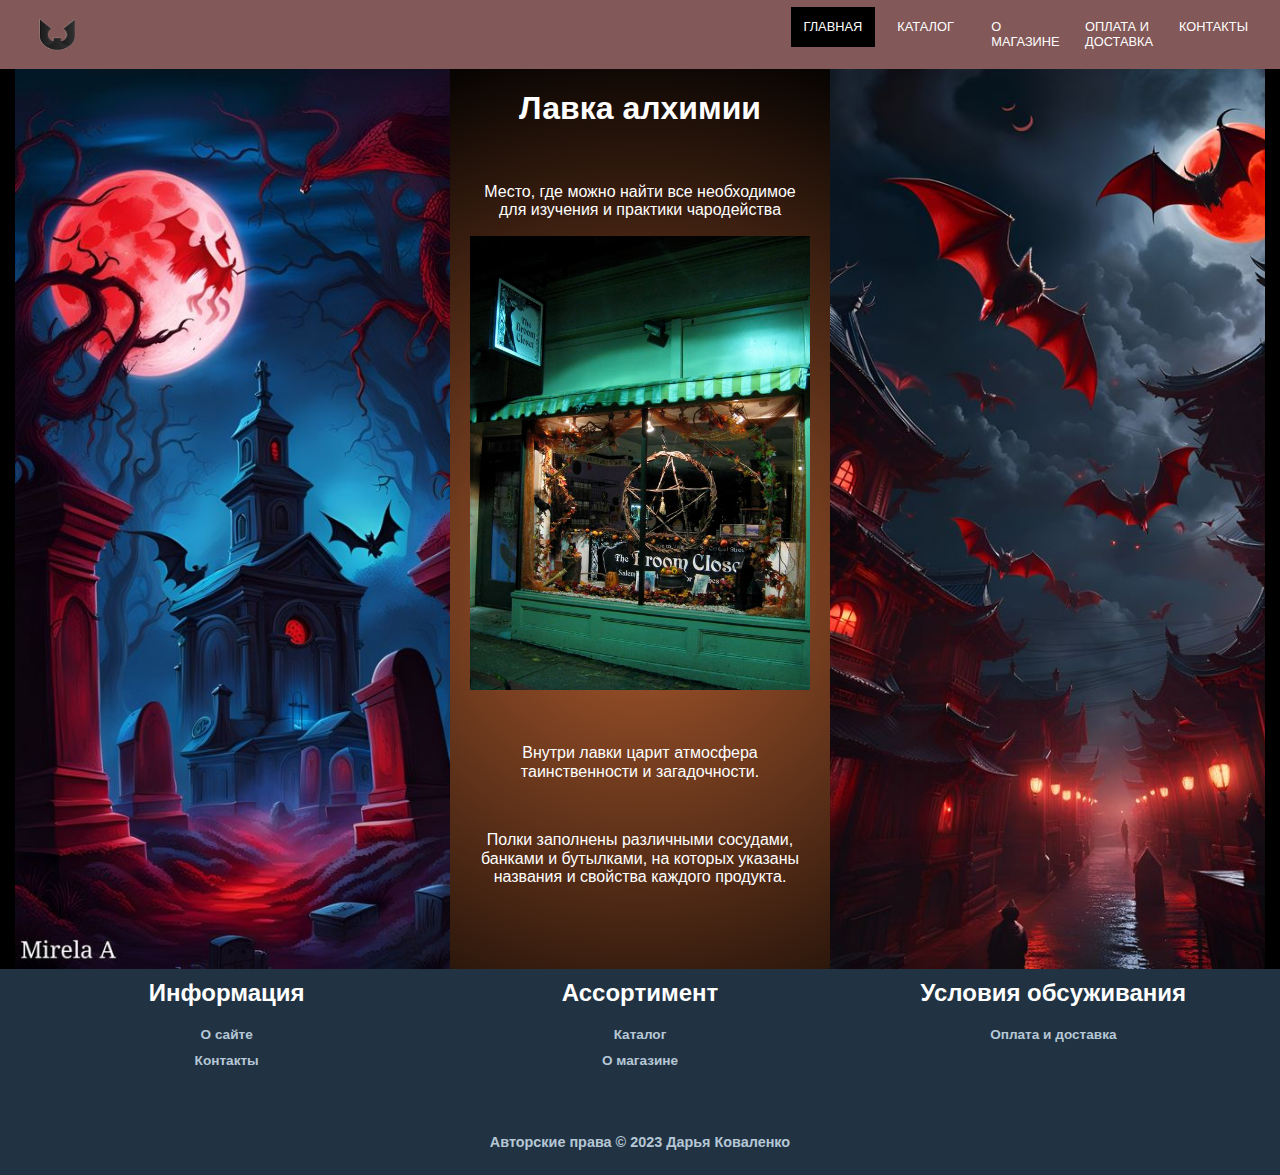
<file: index.html>
<!DOCTYPE html>
<html lang="en">

<head>
    <meta charset="UTF-8" />
    <meta name="viewport" content="width=device-width, initial-scale=1.0" />
    <title>Главная страница</title>
    <link rel="stylesheet" href="static/styles/normalize.min.css" />
    <link rel="stylesheet" href="static/styles/style.css" />
</head>

<body>
    <header class="header" id="myHeader">
        <a href="index.html" class="header__logo"><img src="static/images/bat-logo.png" width="115px"
                height="69px" /></a>
        <input type="checkbox" id="menu-checkbox" />
        <nav role="navigation">
            <label for="menu-checkbox" class="toggle-button" data-open="Меню" data-close="Закрыть" onclick></label>
            <ul class="main-menu">
                <li class="header__item active">
                    <a class="header__link" href="index.html">Главная</a>
                </li>
                <li class="header__item">
                    <a class="header__link" href="catalog.html">Каталог</a>
                </li>
                <li class="header__item">
                    <a class="header__link" href="about_shop.html">О магазине</a>
                </li>
                <li class="header__item">
                    <a class="header__link" href="pay_and_delivery.html">Оплата и доставка</a>
                </li>
                <li class="header__item">
                    <a class="header__link" href="contacts.html">Контакты</a>
                </li>
            </ul>
        </nav>
    </header>

    <section>
        <div class="container">
            <div class="main">
                <div class="main__image_1" align="left"></div>
                <div id="about_site" class="main__text">
                    <h1 class="main__title" align="center">Лавка алхимии</h1>
                    <div class="main__desc">
                        <p class="main__p" align="center">
                            Место, где можно найти все необходимое для изучения и практики
                            чародейства
                        </p>

                        <div align="center">
                            <img src="static/images/store-1.jpg" width="100%" alt="витрина" />
                        </div>

                        <p class="main__p" align="center">Внутри лавки царит атмосфера таинственности и загадочности.
                        </p>

                        <p class="main__p" align="center">Полки заполнены
                            различными сосудами, банками и
                            бутылками, на которых указаны названия и свойства каждого продукта.</p>
                    </div>
                </div>
                <div class="main__image_2" align="right"></div>
            </div>
        </div>
    </section>
    <footer class="example-3">
        <div class="container main-content-area">
            <div class="holder" align="center">
                <h3>Информация</h3>
                <ul>
                    <li><a href="#about_site">О сайте</a></li>
                    <li><a href="contacts.html">Контакты</a></li>
                </ul>
            </div>
            <div class="holder" align="center">
                <h3>Ассортимент</h3>
                <ul>
                    <li><a href="catalog.html">Каталог</a></li>
                    <li><a href="about_shop.html">О магазине</a></li>
                </ul>
            </div>
            <div class="holder" align="center">
                <h3>Условия обсуживания</h3>
                <ul>
                    <li><a href="pay_and_delivery.html">Оплата и доставка</a></li>
                </ul>
            </div>
        </div>
        <div class="copyright" align="center">
            <p>Авторские права © 2023 Дарья Коваленко</p>
        </div>
    </footer>
</body>

</html>
</file>
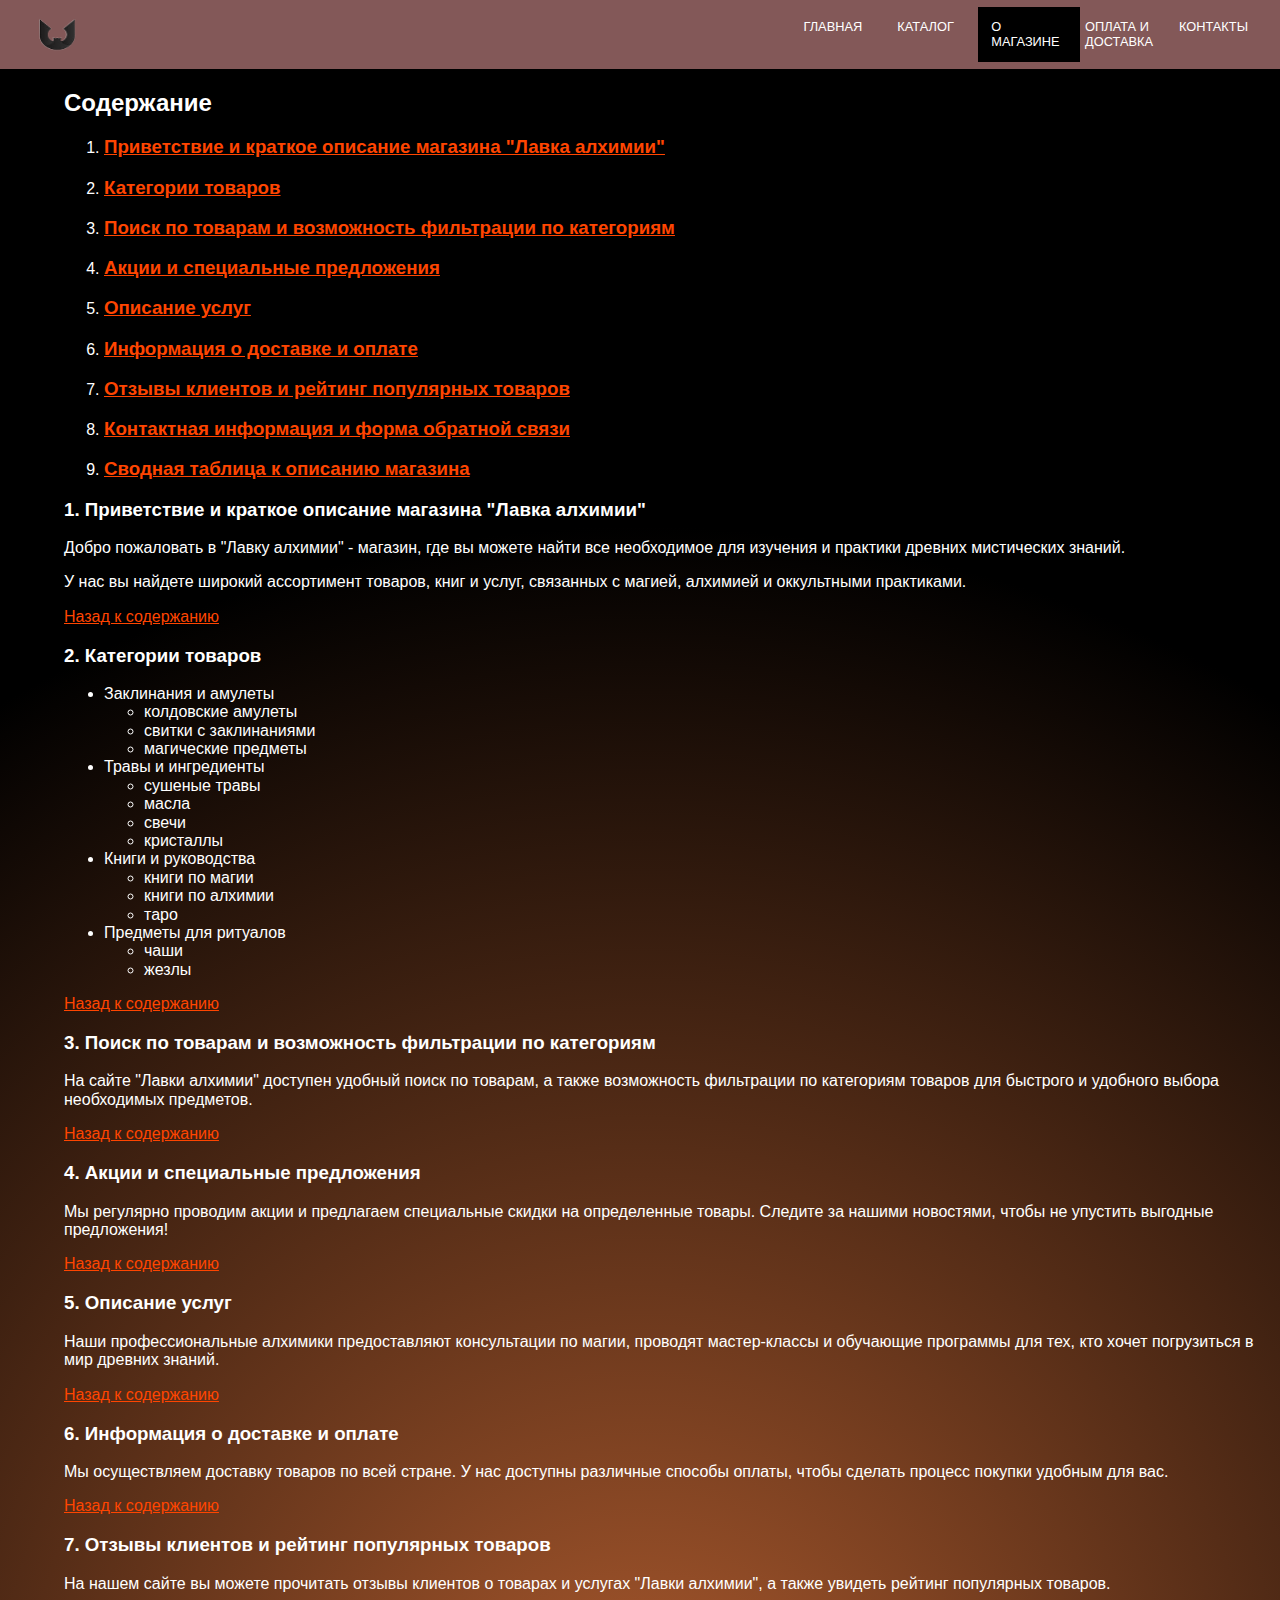
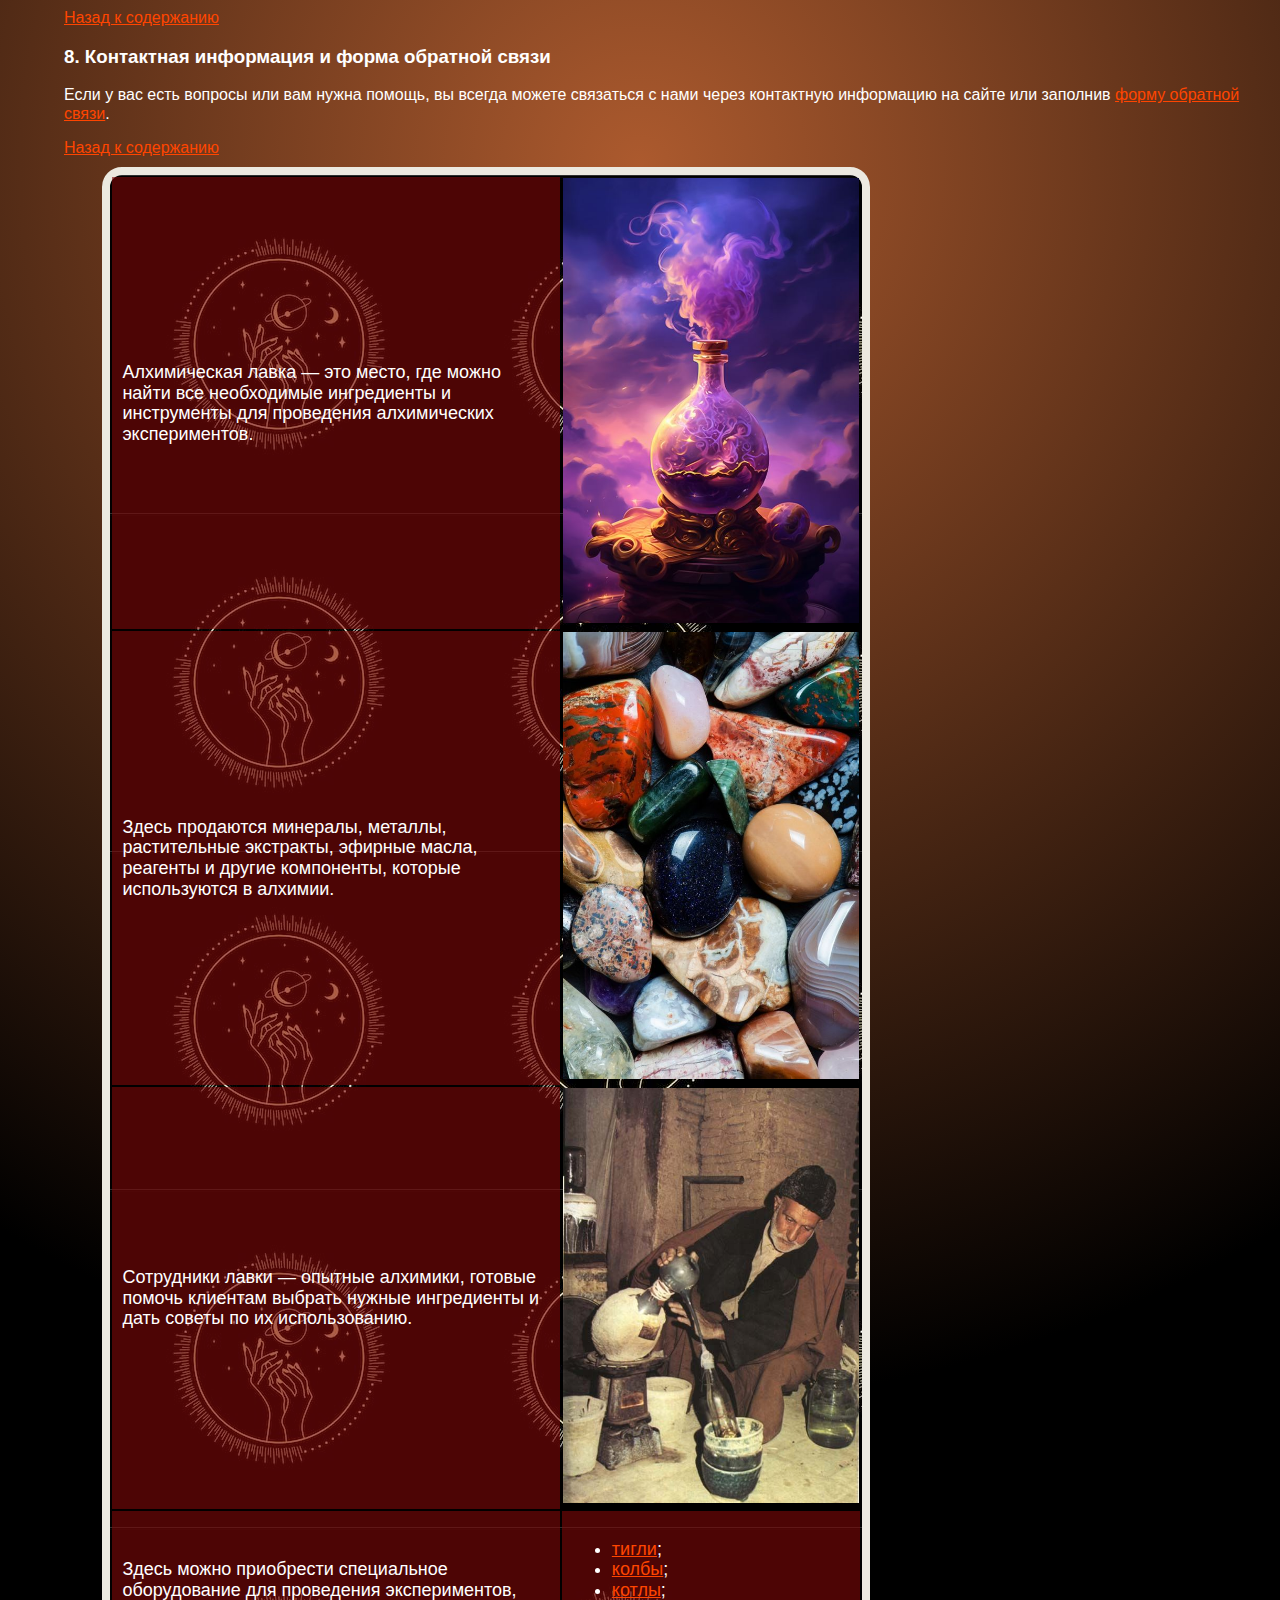
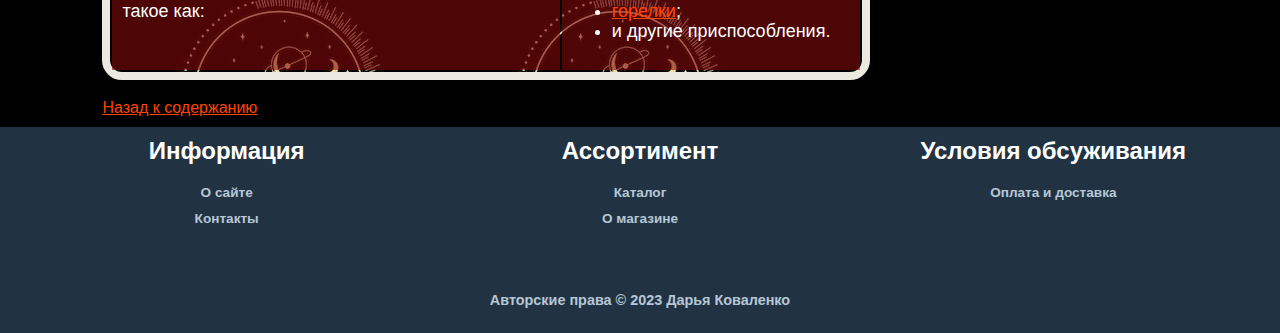
<file: about_shop.html>
<!DOCTYPE html>
<html lang="en">

<head>
  <meta charset="UTF-8" />
  <meta name="viewport" content="width=device-width, initial-scale=1.0" />
  <title>О магазине</title>
  <link rel="stylesheet" href="static/styles/normalize.min.css" />
  <link rel="stylesheet" href="static/styles/style.css" />
</head>

<body>
  <header class="header" id="myHeader">
    <a href="index.html" class="header__logo"><img src="static/images/bat-logo.png" width="115px" height="69px" /></a>
    <input type="checkbox" id="menu-checkbox" />
    <nav role="navigation">
      <label for="menu-checkbox" class="toggle-button" data-open="Меню" data-close="Закрыть" onclick></label>
      <ul class="main-menu">
        <li class="header__item">
          <a class="header__link" href="index.html">Главная</a>
        </li>
        <li class="header__item">
          <a class="header__link" href="catalog.html">Каталог</a>
        </li>
        <li class="header__item active">
          <a class="header__link" href="about_shop.html">О магазине</a>
        </li>
        <li class="header__item">
          <a class="header__link" href="pay_and_delivery.html">Оплата и доставка</a>
        </li>
        <li class="header__item">
          <a class="header__link" href="contacts.html">Контакты</a>
        </li>
      </ul>
    </nav>
  </header>

  <div id="about-shop" class="about__shop">
    <h2>Содержание</h2>
    <ol>
      <li>
        <h3><a href="#section-1" class="text__link">Приветствие и краткое описание магазина "Лавка алхимии"</a></h3>
      </li>
      <li>
        <h3><a href="#section-2" class="text__link">Категории товаров</a></h3>
      </li>
      <li>
        <h3><a href="#section-3" class="text__link">Поиск по товарам и возможность фильтрации по категориям</a>
      </li>
      <li>
        <h3><a href="#section-4" class="text__link">Акции и специальные предложения</a>
          <h3>
      </li>
      <li>
        <h3><a href="#section-5" class="text__link">Описание услуг</a></h3>
      </li>
      <li>
        <h3><a href="#section-6" class="text__link">Информация о доставке и оплате</a></h3>
      </li>
      <li>
        <h3><a href="#section-7" class="text__link">Отзывы клиентов и рейтинг популярных товаров</a></h3>
      </li>
      <li>
        <h3><a href="#section-8" class="text__link">Контактная информация и форма обратной связи</a>
          <h3>
      </li>
      <li>
        <h3><a href="#shop-table" class="text__link">Сводная таблица к описанию магазина</a>
          <h3>
      </li>
    </ol>

    <div id="section-1">
      <h3>1. Приветствие и краткое описание магазина "Лавка алхимии"</h3>
      <p>Добро пожаловать в "Лавку алхимии" - магазин, где вы можете найти все необходимое для изучения и практики
        древних
        мистических знаний. </p>
      <p>У нас вы найдете широкий ассортимент товаров, книг и услуг, связанных с магией, алхимией и
        оккультными практиками.</p>
      <a href="#about-shop" class="text__link">Назад к содержанию</a>
    </div>

    <div id="section-2">
      <h3>2. Категории товаров</h3>
      <ul>
        <li>Заклинания и амулеты
          <ul>
            <li>колдовские амулеты</li>
            <li>свитки с заклинаниями</li>
            <li>магические предметы</li>
          </ul>
        </li>
        <li>Травы и ингредиенты
          <ul>
            <li>сушеные травы</li>
            <li>масла</li>
            <li>свечи</li>
            <li>кристаллы</li>
          </ul>
        </li>
        <li>Книги и руководства
          <ul>
            <li>книги по магии</li>
            <li>книги по алхимии</li>
            <li>таро</li>
          </ul>
        </li>
        <li>Предметы для ритуалов
          <ul>
            <li>чаши</li>
            <li>жезлы</li>
          </ul>
        </li>
      </ul>
      <a href="#about-shop" class="text__link">Назад к содержанию</a>
    </div>

    <div id="section-3">
      <h3>3. Поиск по товарам и возможность фильтрации по категориям</h3>
      <p>На сайте "Лавки алхимии" доступен удобный поиск по товарам, а также возможность фильтрации по категориям
        товаров для быстрого и удобного выбора необходимых предметов.</p>
      <a href="#about-shop" class="text__link">Назад к содержанию</a>
    </div>

    <div id="section-4">
      <h3>4. Акции и специальные предложения</h3>
      <p>Мы регулярно проводим акции и предлагаем специальные скидки на определенные товары. Следите за нашими
        новостями, чтобы не упустить выгодные предложения!</p>
      <a href="#about-shop" class="text__link">Назад к содержанию</a>
    </div>

    <div id="section-5">
      <h3>5. Описание услуг</h3>
      <p> Наши профессиональные алхимики предоставляют консультации по магии, проводят мастер-классы и обучающие
        программы для тех, кто хочет погрузиться в мир древних знаний.</p>
      <a href="#about-shop" class="text__link">Назад к содержанию</a>
    </div>

    <div id="section-6">
      <h3>6. Информация о доставке и оплате</h3>
      <p>Мы осуществляем доставку товаров по всей стране. У нас доступны различные способы оплаты, чтобы сделать процесс
        покупки удобным для вас.</p>
      <a href="#about-shop" class="text__link">Назад к содержанию</a>
    </div>


    <div id="section-7">
      <h3>7. Отзывы клиентов и рейтинг популярных товаров</h3>
      <p>На нашем сайте вы можете прочитать отзывы клиентов о товарах и услугах "Лавки алхимии", а также увидеть рейтинг
        популярных товаров.</p>
      <a href="#about-shop" class="text__link">Назад к содержанию</a>
    </div>

    <div id="section-8">
      <h3>8. Контактная информация и форма обратной связи</h3>
      <p>Если у вас есть вопросы или вам нужна помощь, вы всегда можете связаться с нами через контактную информацию на
        сайте или заполнив <a href="contacts.html" class="text__link">форму обратной связи</a>.</p>
      <a href="#about-shop" class="text__link">Назад к содержанию</a>
    </div>

  </div>

  <div class="shop__container" id="shop-table">
    <table>
      <tr class="shop__container__tr">
        <td class="shop__container__td">Алхимическая лавка — это место, где можно найти все необходимые ингредиенты и
          инструменты для проведения
          алхимических экспериментов.</td>
        <td>
          <img src="static/images/experiment.jpg" title="Рубрика 'ЭКСПЕРИИИМЕНТЫЫЫ!!!' для нас уже не миф" width="100%"
            alt="experiment">
        </td>
      </tr>
      <tr class="shop__container__tr">
        <td class="shop__container__td">Здесь продаются минералы, металлы, растительные экстракты, эфирные масла,
          реагенты и
          другие компоненты, которые используются в алхимии.</td>
        <td>
          <img src="static/images/minerals-collect.jpg"
            title="Большое разнообразие минералов гарантирует нашему покупателю качественное зелье в любом исполнении"
            width="100%" alt="minerals-collect">
        </td>
      </tr>
      <tr class="shop__container__tr">
        <td class="shop__container__td">Сотрудники лавки — опытные алхимики, готовые
          помочь клиентам выбрать нужные ингредиенты и дать советы по их использованию.</td>
        <td>
          <a href="https://topdeneg.ru/professii/professiya-alhimik" target="_blank"><img
              src="static/images/alco-man-ahmed.jpg" width="100%" alt="alco-man-ahmed"></a>
        </td>
      </tr>
      <tr class="shop__container__tr">
        <td class="shop__container__td">Здесь можно приобрести специальное оборудование для проведения экспериментов,
          такое как:</td>
        <td class="shop__container__td">
          <ul>
            <li><a class="text__link" href="https://ru.wikipedia.org/wiki/Тигель" target="_blank">тигли</a>;</li>
            <li><a href="https://ru.wikipedia.org/wiki/Колба" class="text__link" target="_blank">колбы</a>;</li>
            <li><a class="text__link" href="https://ru.wikipedia.org/wiki/Котел" target="_blank">котлы</a>;</li>
            <li><a class="text__link" href="https://ru.wikipedia.org/wiki/Горелка" target="_blank">горелки</a>;</li>
            <li>и другие приспособления.</li>
          </ul>
        </td>
      </tr>
    </table>
    <br>
    <a href="#about-shop" class="text__link">Назад к содержанию</a>
  </div>

  <footer class="example-3">
    <div class="container main-content-area">
      <div class="holder" align="center">
        <h3>Информация</h3>
        <ul>
          <li><a href="index.html">О сайте</a></li>
          <li><a href="contacts.html">Контакты</a></li>
        </ul>
      </div>
      <div class="holder" align="center">
        <h3>Ассортимент</h3>
        <ul>
          <li><a href="catalog.html">Каталог</a></li>
          <li><a href="#about-shop">О магазине</a></li>
        </ul>
      </div>
      <div class="holder" align="center">
        <h3>Условия обсуживания</h3>
        <ul>
          <li><a href="pay_and_delivery.html">Оплата и доставка</a></li>
        </ul>
      </div>
    </div>
    <div class="copyright" align="center">
      <p>Авторские права © 2023 Дарья Коваленко</p>
    </div>
  </footer>
</body>

</html>
</file>
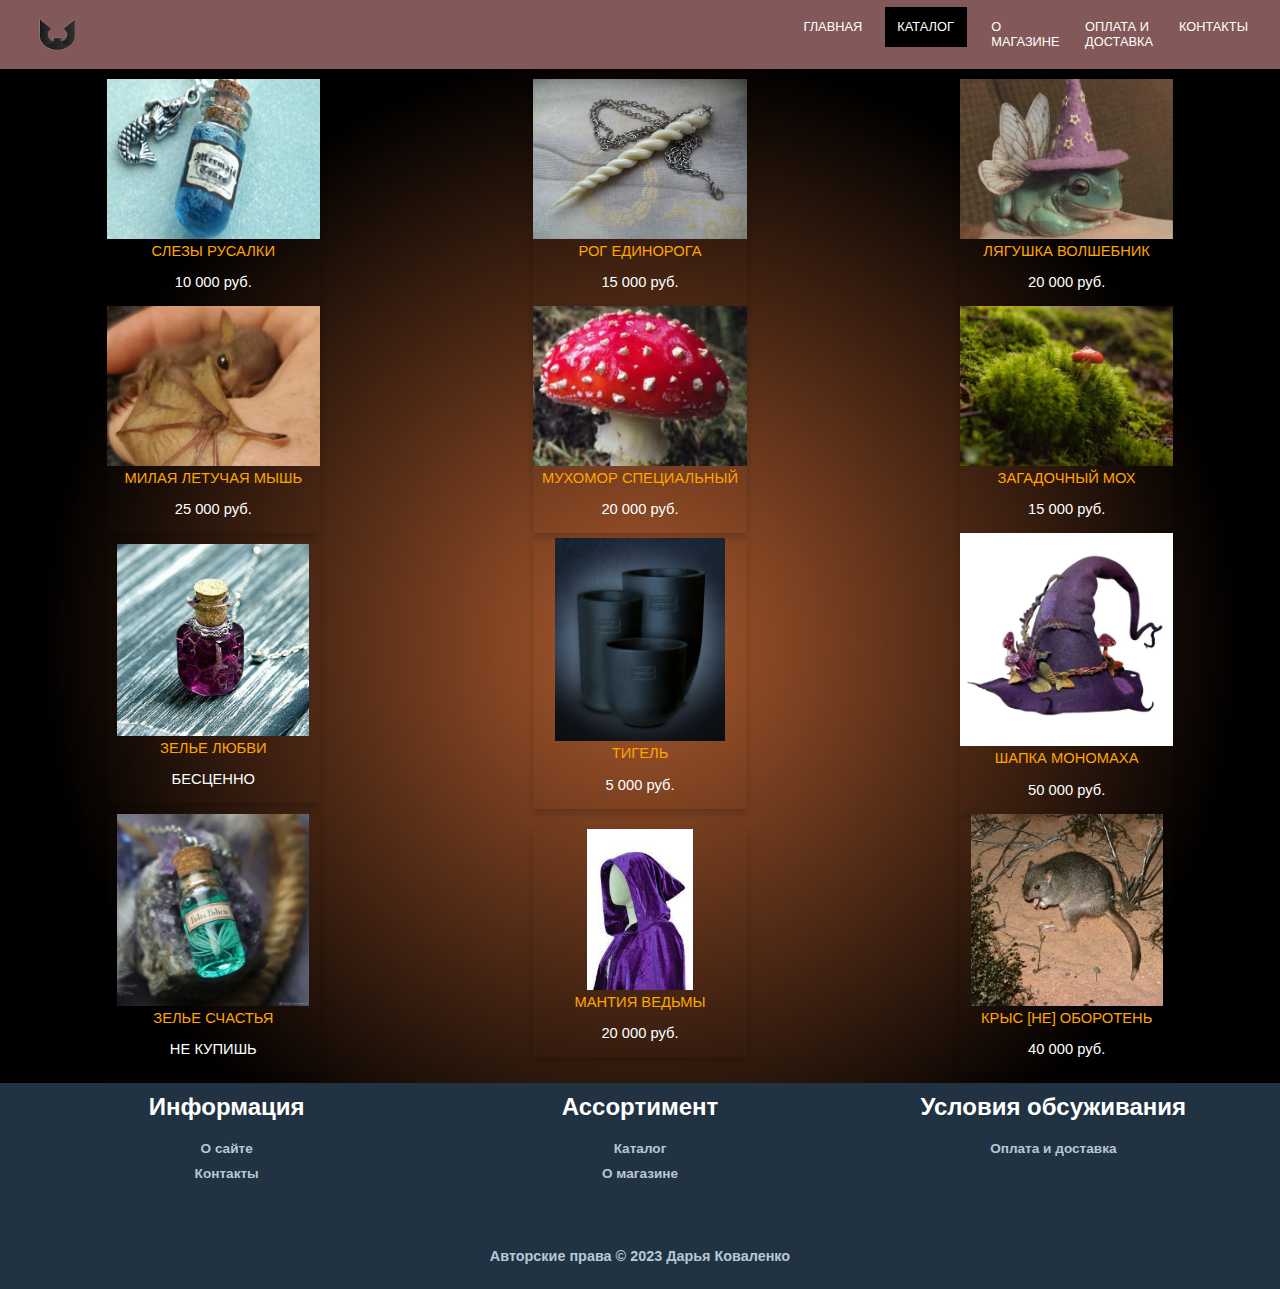
<file: catalog.html>
<!DOCTYPE html>
<html lang="en">

<head>
  <meta charset="UTF-8" />
  <meta name="viewport" content="width=device-width, initial-scale=1, maximum-scale=1">
  <title>Каталог</title>
  <link rel="stylesheet" href="static/styles/normalize.min.css" />
  <link rel="stylesheet" href="static/styles/style.css" />
</head>

<body>
  <header class="header" id="myHeader">
    <a href="index.html" class="header__logo"><img src="static/images/bat-logo.png" width="115px" height="69px" /></a>
    <input type="checkbox" id="menu-checkbox" />
    <nav role="navigation">
      <label for="menu-checkbox" class="toggle-button" data-open="Меню" data-close="Закрыть" onclick></label>
      <ul class="main-menu">
        <li class="header__item">
          <a class="header__link" href="index.html">Главная</a>
        </li>
        <li class="header__item active">
          <a class="header__link" href="catalog.html">Каталог</a>
        </li>
        <li class="header__item">
          <a class="header__link" href="about_shop.html">О магазине</a>
        </li>
        <li class="header__item">
          <a class="header__link" href="pay_and_delivery.html">Оплата и доставка</a>
        </li>
        <li class="header__item">
          <a class="header__link" href="contacts.html">Контакты</a>
        </li>
      </ul>
    </nav>
  </header>

  <div class="catalog__container" id="catlog-list">
    <div class="card">
      <img class="card__image" src="static/images/mermaid-tears.png" width="100%" alt="mermaid-tears" />
      <a href="#" class="card__title">Слезы русалки</a>
      <p class="price">10 000 руб.</p>
    </div>
    <div class="card">
      <img class="card__image" src="static/images/unicorn-horn.jpg" width="100%" alt="unicorn-horn" />
      <a href="#" class="card__title">Рог единорога</a>
      <p class="price">15 000 руб.</p>
    </div>
    <div class="card">
      <img class="card__image" src="static/images/magic-frog.png" width="100%" alt="magic-frog" />
      <a href="#" class="card__title">Лягушка волшебник</a>
      <p class="price">20 000 руб.</p>
    </div>
    <div class="card">
      <img class="card__image" src="static/images/strange-bat.png" width="100%" alt="strange-bat" />
      <a href="#" class="card__title">Милая летучая мышь</a>
      <p class="price">25 000 руб.</p>
    </div>
    <div class="card">
      <img class="card__image" src="static/images/fly-agaric-special.png" width="100%" alt="fly-agaric-special" />
      <a href="#" class="card__title">Мухомор специальный</a>
      <p class="price">20 000 руб.</p>
    </div>
    <div class="card">
      <img class="card__image" src="static/images/magic-grass.png" width="100%" alt="magic-grass" />
      <a href="#" class="card__title">Загадочный мох</a>
      <p class="price">15 000 руб.</p>
    </div>
    <div class="card">
      <img class="card__image" src="static/images/zelie.png" width="90%" alt="magic-grass" />
      <a href="#" class="card__title">Зелье любви</a>
      <p class="price">БЕСЦЕННО</p>
    </div>
    <div class="card">
      <img class="card__image" src="static/images/tigli.png" width="80%" alt="magic-grass" />
      <a href="#" class="card__title">Тигель</a>
      <p class="price">5 000 руб.</p>
    </div>
    <div class="card">
      <img class="card__image" src="static/images/hat.png" width="100%" alt="magic-grass" />
      <a href="#" class="card__title">Шапка мономаха</a>
      <p class="price">50 000 руб.</p>
    </div>
    <div class="card">
      <img class="card__image" src="static/images/zelie_2.png" width="90%" alt="magic-grass" />
      <a href="#" class="card__title">Зелье счастья</a>
      <p class="price">НЕ КУПИШЬ</p>
    </div>
    <div class="card">
      <img class="card__image" src="static/images/mantia.png" width="50%" alt="magic-grass" />
      <a href="#" class="card__title">Мантия ведьмы</a>
      <p class="price">20 000 руб.</p>
    </div>
    <div class="card">
      <img class="card__image" src="static/images/oboroten.png" width="90%" alt="magic-grass" />
      <a href="#" class="card__title">Крыс [не] оборотень</a>
      <p class="price">40 000 руб.</p>
    </div>
  </div>

  <footer class="example-3">
    <div class="container main-content-area">
      <div class="holder" align="center">
        <h3>Информация</h3>
        <ul>
          <li><a href="index.html">О сайте</a></li>
          <li><a href="contacts.html">Контакты</a></li>
        </ul>
      </div>
      <div class="holder" align="center">
        <h3>Ассортимент</h3>
        <ul>
          <li><a href="#catlog-list">Каталог</a></li>
          <li><a href="about_shop.html">О магазине</a></li>
        </ul>
      </div>
      <div class="holder" align="center">
        <h3>Условия обсуживания</h3>
        <ul>
          <li><a href="pay_and_delivery.html">Оплата и доставка</a></li>
        </ul>
      </div>
    </div>
    <div class="copyright" align="center">
      <p>Авторские права © 2023 Дарья Коваленко</p>
    </div>
  </footer>
</body>

</html>
</file>
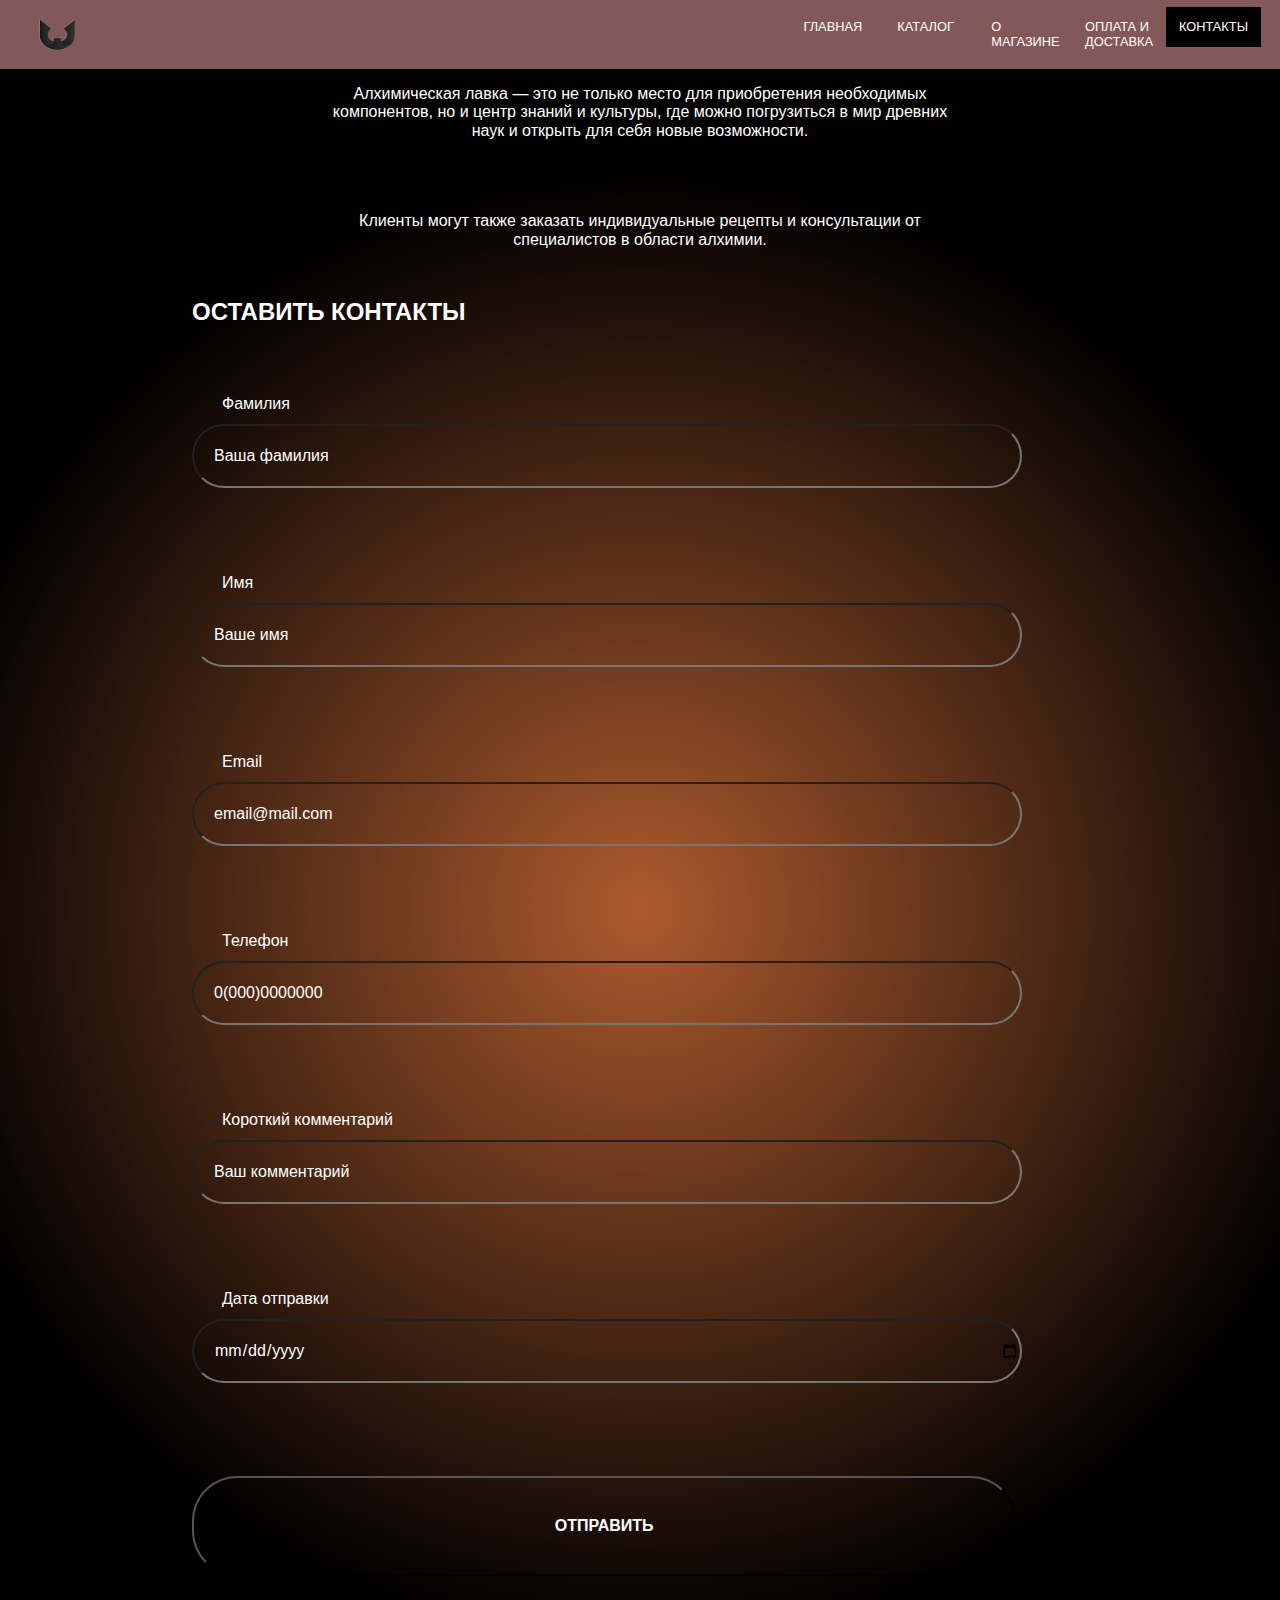
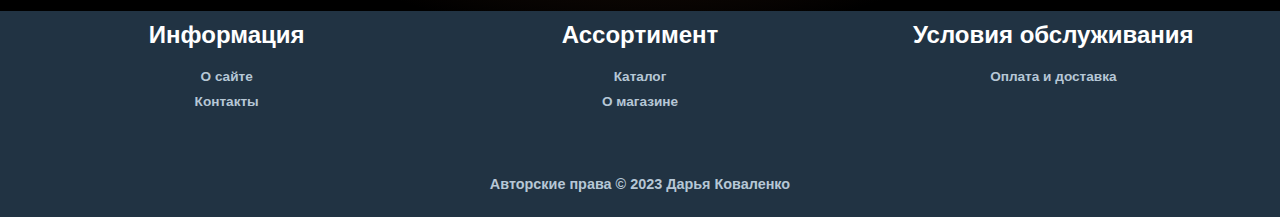
<file: contacts.html>
<!DOCTYPE html>
<html lang="en">

<head>
  <meta charset="UTF-8" />
  <meta name="viewport" content="width=device-width, initial-scale=1.0" />
  <title>Контакты</title>
  <link rel="stylesheet" href="static/styles/normalize.min.css" />
  <link rel="stylesheet" href="static/styles/style.css" />
</head>

<body>
  <header class="header" id="myHeader">
    <a href="index.html" class="header__logo"><img src="static/images/bat-logo.png" width="115px" height="69px" /></a>
    <input type="checkbox" id="menu-checkbox" />
    <nav role="navigation">
      <label for="menu-checkbox" class="toggle-button" data-open="Меню" data-close="Закрыть" onclick></label>
      <ul class="main-menu">
        <li class="header__item">
          <a class="header__link" href="index.html">Главная</a>
        </li>
        <li class="header__item">
          <a class="header__link" href="catalog.html">Каталог</a>
        </li>
        <li class="header__item">
          <a class="header__link" href="about_shop.html">О магазине</a>
        </li>
        <li class="header__item">
          <a class="header__link" href="pay_and_delivery.html">Оплата и доставка</a>
        </li>
        <li class="header__item active">
          <a class="header__link" href="contacts.html">Контакты</a>
        </li>
      </ul>
    </nav>
  </header>

  <div class="contact__container" id="contact__container" align="center">
    <p>Алхимическая лавка — это не только место для приобретения необходимых компонентов, но и центр знаний и культуры,
      где можно погрузиться в мир древних наук и открыть для себя новые возможности.</p>
    <p>Клиенты могут также заказать индивидуальные рецепты и консультации от специалистов в области алхимии.</p>
  </div>

  <form action="https://httpbin.org/post" method="post" target="_blank">
    <div class="card-form">
      <h2>Оставить контакты</h2>
      <div class="row">
        <div class="col">
          <div class="form-group">
            <label>Фамилия</label>
            <input type="text" id="second_name" name="second_name" value="Ваша фамилия" required>
          </div>
        </div>
      </div>

      <div class="row">
        <div class="col">
          <div class="form-group">
            <label>Имя</label>
            <input type="text" id="first_name" name="first_name" value="Ваше имя" required>
          </div>
        </div>
      </div>

      <div class="row">
        <div class="col">
          <div class="form-group">
            <label>Email</label>
            <input type="text" id="email" name="email" value="email@mail.com" required>
          </div>
        </div>
      </div>

      <div class="row">
        <div class="col">
          <div class="form-group">
            <label>Телефон</label>
            <input type="text" id="phone" name="phone" value="0(000)0000000" required>
          </div>
        </div>
      </div>

      <div class="row">
        <div class="col">
          <div class="form-group">
            <label>Короткий комментарий</label>
            <input type="text" id="comment" name="comment" value="Ваш комментарий" required>
          </div>
        </div>
      </div>

      <div class="row">
        <div class="col">
          <div class="form-group">
            <label>Дата отправки</label>
            <input type="date" id="date_send" name="date_send" value="21.12.2023" required>
          </div>
        </div>
      </div>

      <div class="row">
        <div class="col">
          <input type="submit" value="Отправить">
        </div>
      </div>
    </div>
  </form>

  <footer class="example-3">
    <div class="container main-content-area">
      <div class="holder" align="center">
        <h3>Информация</h3>
        <ul>
          <li><a href="index.html">О сайте</a></li>
          <li><a href="#contact__container">Контакты</a></li>
        </ul>
      </div>
      <div class="holder" align="center">
        <h3>Ассортимент</h3>
        <ul>
          <li><a href="catalog.html">Каталог</a></li>
          <li><a href="about_shop.html">О магазине</a></li>
        </ul>
      </div>
      <div class="holder" align="center">
        <h3>Условия обслуживания</h3>
        <ul>
          <li><a href="pay_and_delivery.html">Оплата и доставка</a></li>
        </ul>
      </div>
    </div>
    <div class="copyright" align="center">
      <p>Авторские права © 2023 Дарья Коваленко</p>
    </div>
  </footer>
</body>

</html>
</file>
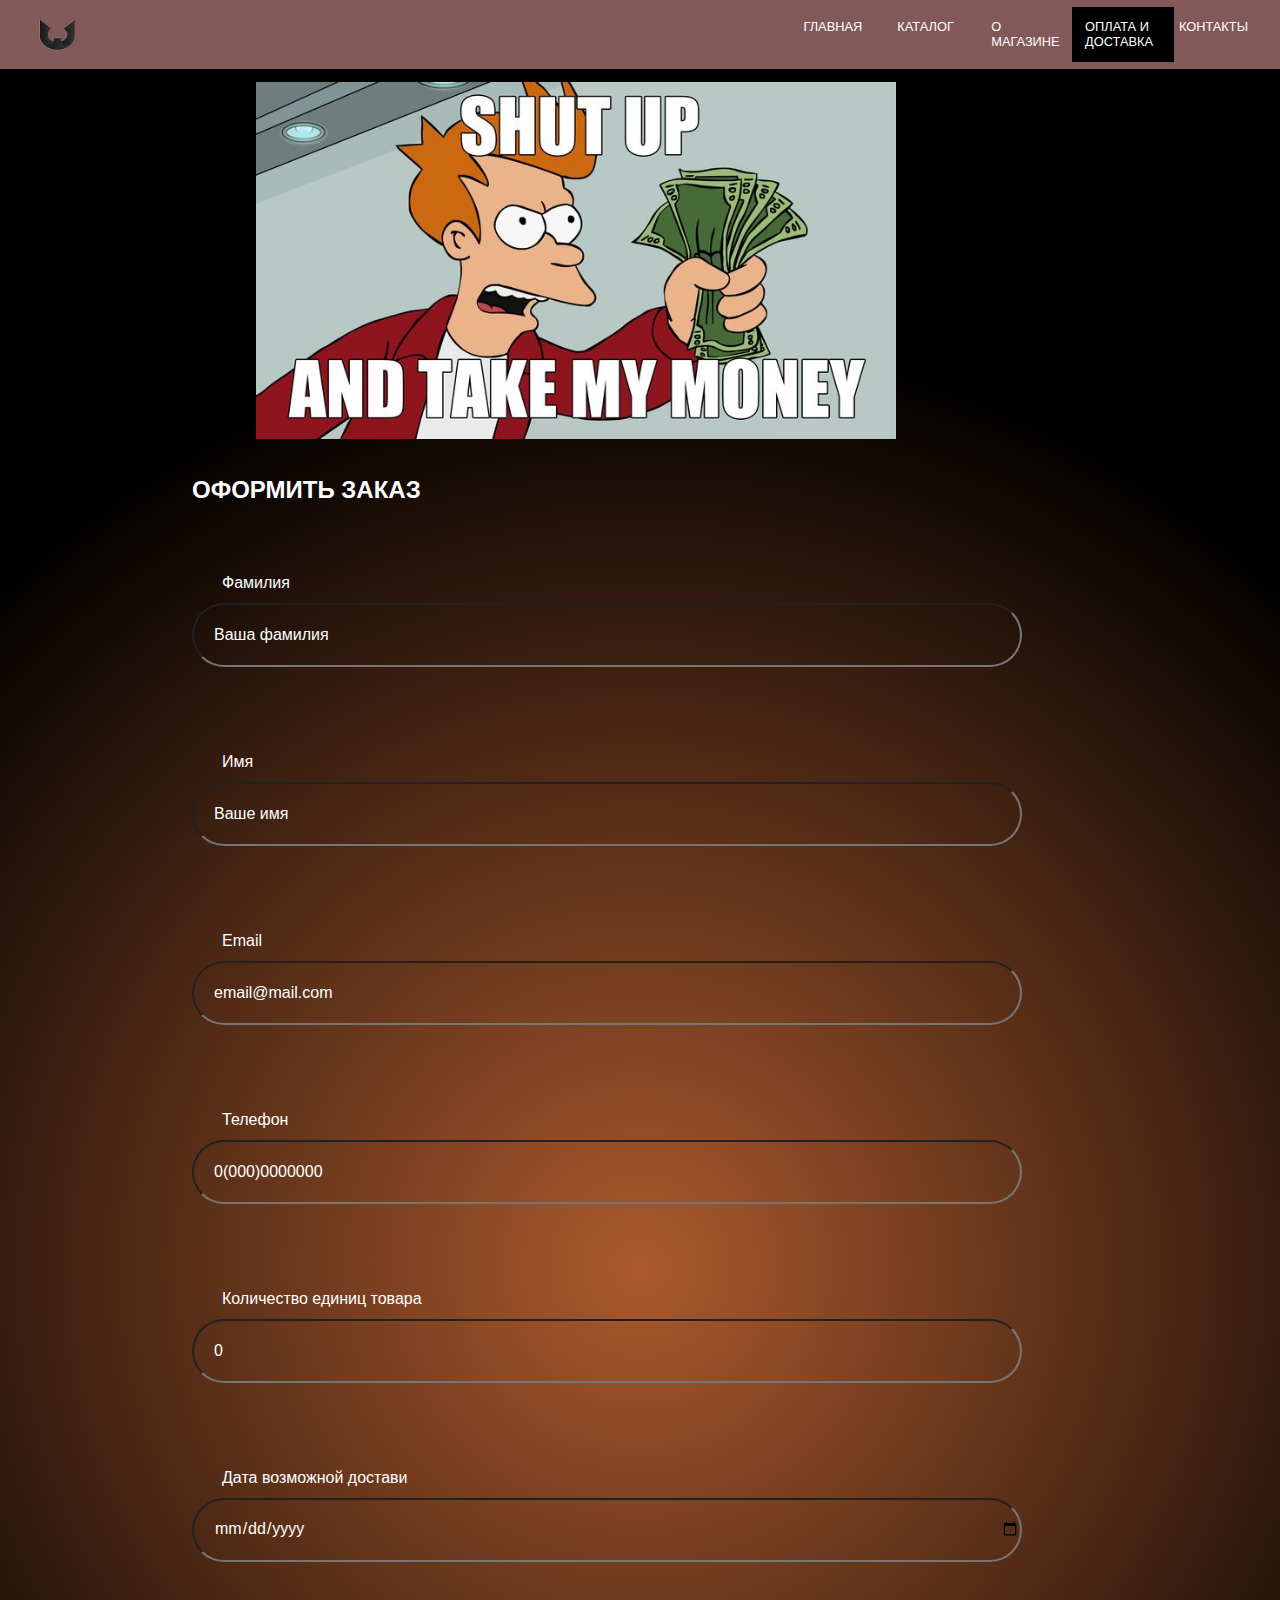
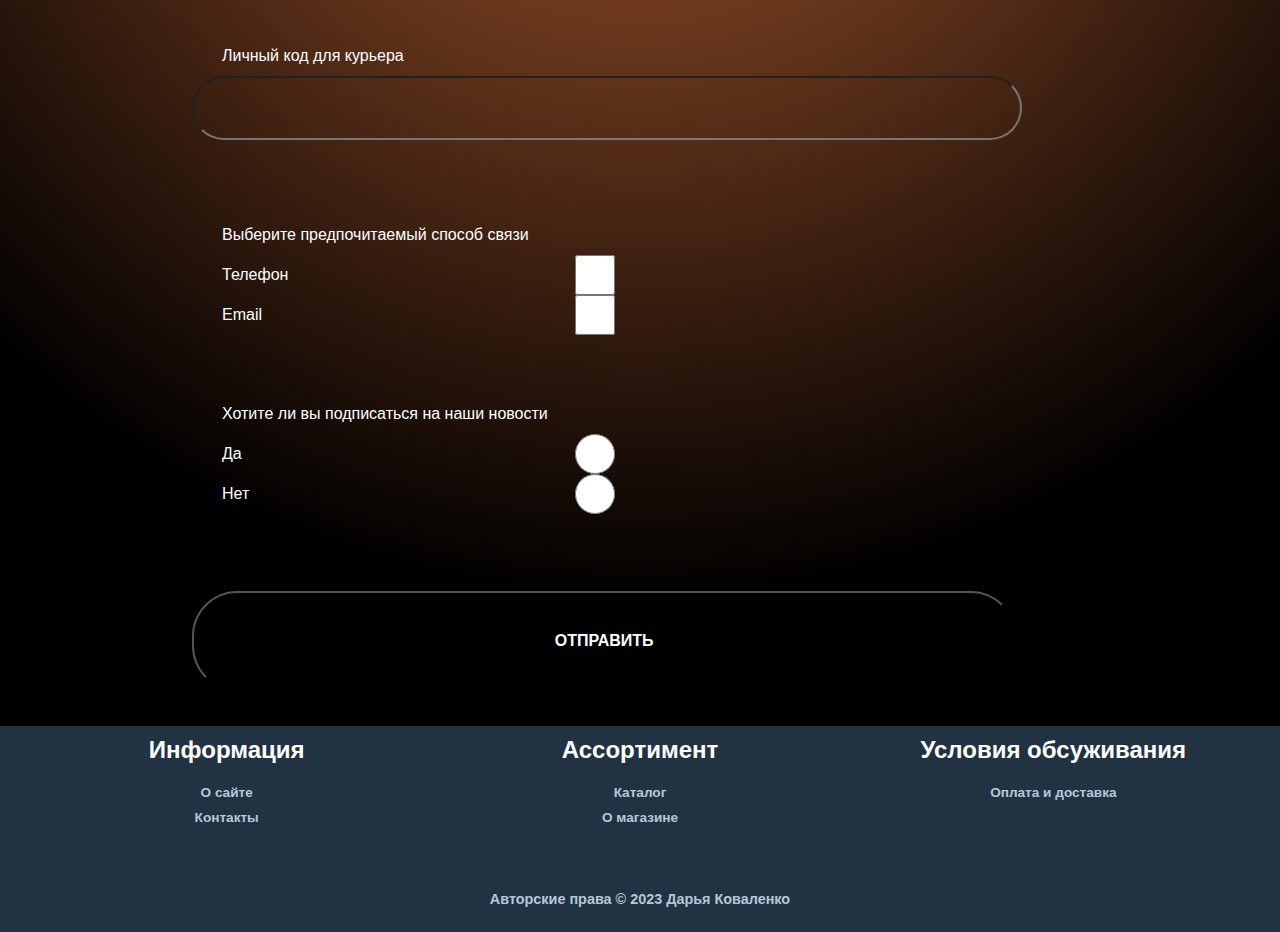
<file: pay_and_delivery.html>
<!DOCTYPE html>
<html lang="en">

<head>
  <meta charset="UTF-8" />
  <meta name="viewport" content="width=device-width, initial-scale=1.0" />
  <title>Оплата и доставка</title>
  <link rel="stylesheet" href="static/styles/normalize.min.css" />
  <link rel="stylesheet" href="static/styles/style.css" />
</head>

<body>
  <header class="header" id="myHeader">
    <a href="index.html" class="header__logo"><img src="static/images/bat-logo.png" width="115px" height="69px" /></a>
    <input type="checkbox" id="menu-checkbox" />
    <nav role="navigation">
      <label for="menu-checkbox" class="toggle-button" data-open="Меню" data-close="Закрыть" onclick></label>
      <ul class="main-menu">
        <li class="header__item">
          <a class="header__link" href="index.html">Главная</a>
        </li>
        <li class="header__item">
          <a class="header__link" href="catalog.html">Каталог</a>
        </li>
        <li class="header__item">
          <a class="header__link" href="about_shop.html">О магазине</a>
        </li>
        <li class="header__item active">
          <a class="header__link" href="pay_and_delivery.html">Оплата и доставка</a>
        </li>
        <li class="header__item">
          <a class="header__link" href="contacts.html">Контакты</a>
        </li>
      </ul>
    </nav>
  </header>

  <a href="https://www.team-azerty.com/images/news/577/les-paiments-fonctionnent-de-nouveau.jpg" target="_blank"><img
      class="mem__image" src="static/images/mem-image.jpg" alt="mem-image" width="50%"></a>

  <form id="pay_form" action="https://httpbin.org/post" method="post" target="_blank">
    <div class="card-form">
      <h2>Оформить заказ</h2>
      <div class="row">
        <div class="col">
          <div class="form-group">
            <label>Фамилия</label>
            <input type="text" id="second_name" name="second_name" value="Ваша фамилия" required>
          </div>
        </div>
      </div>

      <div class="row">
        <div class="col">
          <div class="form-group">
            <label>Имя</label>
            <input type="text" id="first_name" name="first_name" value="Ваше имя" required>
          </div>
        </div>
      </div>

      <div class="row">
        <div class="col">
          <div class="form-group">
            <label>Email</label>
            <input type="text" id="email" name="email" value="email@mail.com" required>
          </div>
        </div>
      </div>

      <div class="row">
        <div class="col">
          <div class="form-group">
            <label>Телефон</label>
            <input type="text" id="phone" name="phone" value="0(000)0000000" required>
          </div>
        </div>
      </div>

      <div class="row">
        <div class="col">
          <div class="form-group">
            <label>Количество единиц товара</label>
            <input type="number" id="amount" name="amount" value="0" required>
          </div>
        </div>
      </div>

      <div class="row">
        <div class="col">
          <div class="form-group">
            <label>Дата возможной достави</label>
            <input type="date" id="date_send" name="date_send" value="21.12.2023" required>
          </div>
        </div>
      </div>

      <div class="row">
        <div class="col">
          <div class="form-group">
            <label>Личный код для курьера</label>
            <input type="password" id="code" name="code" required>
          </div>
        </div>
      </div>

      <div class="row">
        <div class="col">
          <div class="form-group">
            <label>Выберите предпочитаемый способ связи</label>

            <div>
              <input type="checkbox" id="checkbox_phone" name="checkbox_phone" />
              <label for="checkbox_phone">Телефон</label>
            </div>

            <div>
              <input type="checkbox" id="checkbox_mail" name="checkbox_mail" />
              <label for="checkbox_mail">Email</label>
            </div>
          </div>
        </div>
      </div>

      <div class="row">
        <div class="col">
          <div class="form-group">
            <label>Хотите ли вы подписаться на наши новости</label>
            <input type="radio" id="adv1" name="adv" value="advertisment-true" />
            <label for="advertisment-true">Да</label>

            <input type="radio" id="adv2" name="adv" value="advertisment-false" />
            <label for="advertisment-false">Нет</label>
          </div>
        </div>
      </div>

      <input type="hidden" id="postId" name="postId" value="34657" />

      <div class="row">
        <div class="col">
          <input type="submit" value="Отправить">
        </div>
      </div>
    </div>
  </form>

  <footer class="example-3">
    <div class="container main-content-area">
      <div class="holder" align="center">
        <h3>Информация</h3>
        <ul>
          <li><a href="index.html">О сайте</a></li>
          <li><a href="contacts.html">Контакты</a></li>
        </ul>
      </div>
      <div class="holder" align="center">
        <h3>Ассортимент</h3>
        <ul>
          <li><a href="contacts.html">Каталог</a></li>
          <li><a href="about_shop.html">О магазине</a></li>
        </ul>
      </div>
      <div class="holder" align="center">
        <h3>Условия обсуживания</h3>
        <ul>
          <li><a href="#pay_form">Оплата и доставка</a></li>
        </ul>
      </div>
    </div>
    <div class="copyright" align="center">
      <p>Авторские права © 2023 Дарья Коваленко</p>
    </div>
  </footer>
</body>

</html>
</file>
<file: static/styles/style.css>
body {
  font-family: Arial, Helvetica, sans-serif;
  background: radial-gradient(circle, rgba(172, 90, 46, 1) 0%, rgba(0, 0, 0, 1) 66%);
  color: #fff;
}

/* HEADER */

/* PICTURES ON INDEX HTML */
.main__image_1 {
  background-image: url("../images/gate-1.jpg");
  background-repeat: no-repeat;
  background-size: cover;
  height: 900px;
  width: 50%;
}

.main__image_2 {
  background-image: url("../images/gate-2.jpg");
  background-repeat: no-repeat;
  background-size: cover;
  height: 900px;
  width: 50%;
}

/* Menu  */
/* HEADER OPTIONS */

#menu-checkbox {
  position: absolute;
  clip: rect(1px, 1px, 1px, 1px);
}

.main-menu {
  position: absolute;
  clip: rect(1px, 1px, 1px, 1px);
  padding: 0;
  margin: 0;
}

.main-menu li {
  font-size: 1em;
  display: block;
  width: 100%;
}

.toggle-button {
  text-align: center;
  display: block;
  cursor: pointer;
  background-color: #333;
  color: #fff;
}

.toggle-button:after {
  content: attr(data-open);
  display: block;
  margin: 10px 0;
  padding: 10px 30px;
}

#menu-checkbox:checked+nav[role="navigation"] .main-menu {
  position: static;
}

#menu-checkbox:checked+nav[role="navigation"] .toggle-button:after {
  content: attr(data-close);
}

@media screen and (min-width: 640px) {
  .toggle-button {
    position: absolute;
    clip: rect(1px, 1px, 1px, 1px);
  }

  .main-menu {
    position: static;
    margin: 0 auto;
    height: 30px;
  }

  .main-menu li {
    width: calc(100% / 5);
    display: inline-block;
    margin-right: -4px;
  }

  .main-menu a {
    display: inline-block;
    margin-right: -4px;
    font-size: .8em;
    text-decoration: none;
    color: #fff;
    text-transform: uppercase;
    border-bottom: 0;
  }
}

.header {
  max-width: auto;
  top: 0;
  margin: 0 auto;
  display: flex;
  justify-content: space-between;
  align-items: center;
  background: #835858;
}

.header__logo {
  width: auto;
  width: 115px;
  height: 69px;
}

.header__list {
  display: flex;
  list-style-type: none;
  gap: 20px;
}

.header__item {
  display: inline;
  float: left;
}

.header__item.active a {
  display: inline-block;
  background: black;
  color: #ffffff;
}

.header__link {
  display: block;
  text-transform: uppercase;
  padding: 1em 1em;
  color: white;
  text-decoration: none;
  font-size: medium;
}

.header__link:hover {
  color: #fff;
  background: black;
}

/* MAIN BODY INDEX OPTIONS */
.container {
  max-width: 100%;
  margin: 0 auto;
  justify-content: center;
  padding-left: 15px;
  padding-right: 15px;
}

.main {
  display: flex;
  justify-content: center;
  gap: 20px;
}

.main_desc {
  padding-top: 10%;
}

.main__p {
  padding-top: 10%;
}

.main__image {
  display: block;
  opacity: 0.5;
}

.main__text {
  flex-basis: 490px;
}

.main__image {
  width: 50%;
}

.text__link {
  color: orangered;
}


/* CONTACT BODY OPTIONS */
.contact__container {
  display: grid;
  grid-template-columns: 50%;
  justify-content: center;
  gap: 40px;
  font-family: Arial, Helvetica, sans-serif;
}

/* ABOUT SHOP OPTIONS */
.about__shop {
  padding-left: 5%;
}

.shop__container {
  width: 60%;
  padding-left: 8%;
  padding-top: 10px;
  padding-bottom: 10px;
  display: block;
}

.shop__container>table {
  width: 100%;
  left: 12%;
  top: 130%;
  text-align: left;
  border-collapse: separate;
  border-spacing: 10%;
  background: url('../images/symbol1.jpg');
  border: 8px solid #ECE9E0;
  border-radius: 20px;
}

.shop__container__tr {
  font-size: 18px;
  padding: 10px;
}

.shop__container__td {
  background: #8009099a;
  padding: 10px;
}

/* CATALOG OPTIONS */

.catalog__container {
  margin: 0 auto;
  padding-top: 10px;
  padding-bottom: 10px;
  display: grid;
  justify-content: center;
  grid-template-columns: 30% 30% 30%;
  gap: auto auto;
}

.card {
  box-shadow: 0 4px 8px 0 rgba(0, 0, 0, 0.2);
  max-width: 50%;
  margin: auto;
  text-align: center;
  font-size: calc(6px + 8 * (100vw - 320px) / 880);
  align-items: center;
}

.card__image:hover {
  transform: scale(1.05);
}

.card__title {
  display: block;
  margin-bottom: 10px;
  font-size: calc(6px + 8 * (100vw - 320px) / 880);
  text-decoration: none;
  text-transform: uppercase;
  color: orange;
}

.card__title:hover {
  color: orangered;
}

@media (min-width: 200px) {
  .catalog__container {
    grid-template-columns: repeat(1, 1fr);
  }
}

@media (min-width: 500px) {
  .catalog__container {
    grid-template-columns: repeat(2, 1fr);
  }
}

@media (min-width: 900px) {
  .catalog__container {
    grid-template-columns: repeat(3, 1fr);
  }
}


/* IMAGE BEFORE PAY FORM */
.mem__image {
  margin-left: 20%;
  padding-top: 1%;
}

/* FORM OPTIONS */
.card-form {
  width: 70%;
  height: auto;
  padding-left: 15%;
  padding-top: 1%;
  padding-bottom: 1%;
  position: relative;
}

.card-form h2 {
  text-transform: uppercase;
}

.card-form .row {
  position: relative;
  width: 100%;
  height: 100%;
  display: block;
  padding-top: 1%;
}

.card-form .row .col {
  width: 100%;
  height: 100px;
  margin: 30px 20px 40px 0;
}

.card-form .row .form-group {
  position: relative;
  width: 100%;
  height: 40px;
  color: #ffffff;
}

.card-form .row .form-group input {
  position: absolute;
  width: 90%;
  height: 100%;
  background: transparent;
  outline: none;
  padding: 10px 0 10px 20px;
  color: #ffffff;
  border-radius: 50px;
}

.card-form .row .form-group label {
  line-height: 40px;
  color: #ffffff;
  margin: 0 0 0 30px;
  display: block;
  pointer-events: none;
}

.card-form .row .form-group input:focus {
  border: 5px solid #ffffff;
}

.card-form .row input[type="submit"] {
  padding: 10px;
  height: 100%;
  width: 92%;
  margin-top: 2%;
  cursor: pointer;
  outline: none;
  background: transparent;
  text-transform: uppercase;
  color: #ffffff;
  line-height: 40px;
  font-weight: 700;
  border-radius: 45px;
}

.card-form .row input[type="submit"]:hover {
  border: 5px solid rgba(255, 255, 255, 1);
  color: #ffffff;
}

/* FOOTER OPTIONS */
footer.example-3 {
  font-family: Arial, Helvetica, sans-serif;
  background-color: #213343;
  padding: 10px 15px;
}

footer.example-3 .container {
  max-width: 100%;
  max-height: 100%;
  margin: 0 auto;
}

footer.example-3 .main-content-area {
  display: grid;
  grid-template-columns: repeat(auto-fit, minmax(230px, 1fr));
  justify-content: space-between;
  grid-gap: 20px;
}

footer.example-3 .main-content-area .holder h3 {
  color: #FFFFFF;
  font-size: 1.5em;
  margin: 0 auto;
}

footer.example-3 .main-content-area .holder ul {
  padding: 0;
}

footer.example-3 .main-content-area .holder ul li {
  list-style: none;
}

footer.example-3 .main-content-area .holder ul li a {
  font-size: .85rem;
  font-weight: bold;
  color: #b6c7d6;
  text-decoration: none;
  padding: 0.3rem 0;
  display: inline-block;
}

footer.example-3 .main-content-area .holder ul li a:hover {
  text-decoration: underline;
  color: #95ECEC;
}

footer.example-3 .copyright {
  margin-top: 45px;
  text-align: center;
}

footer.example-3 .copyright p {
  color: #b6c7d6;
  font-weight: bold;
  font-size: .9em;
}
</file>
